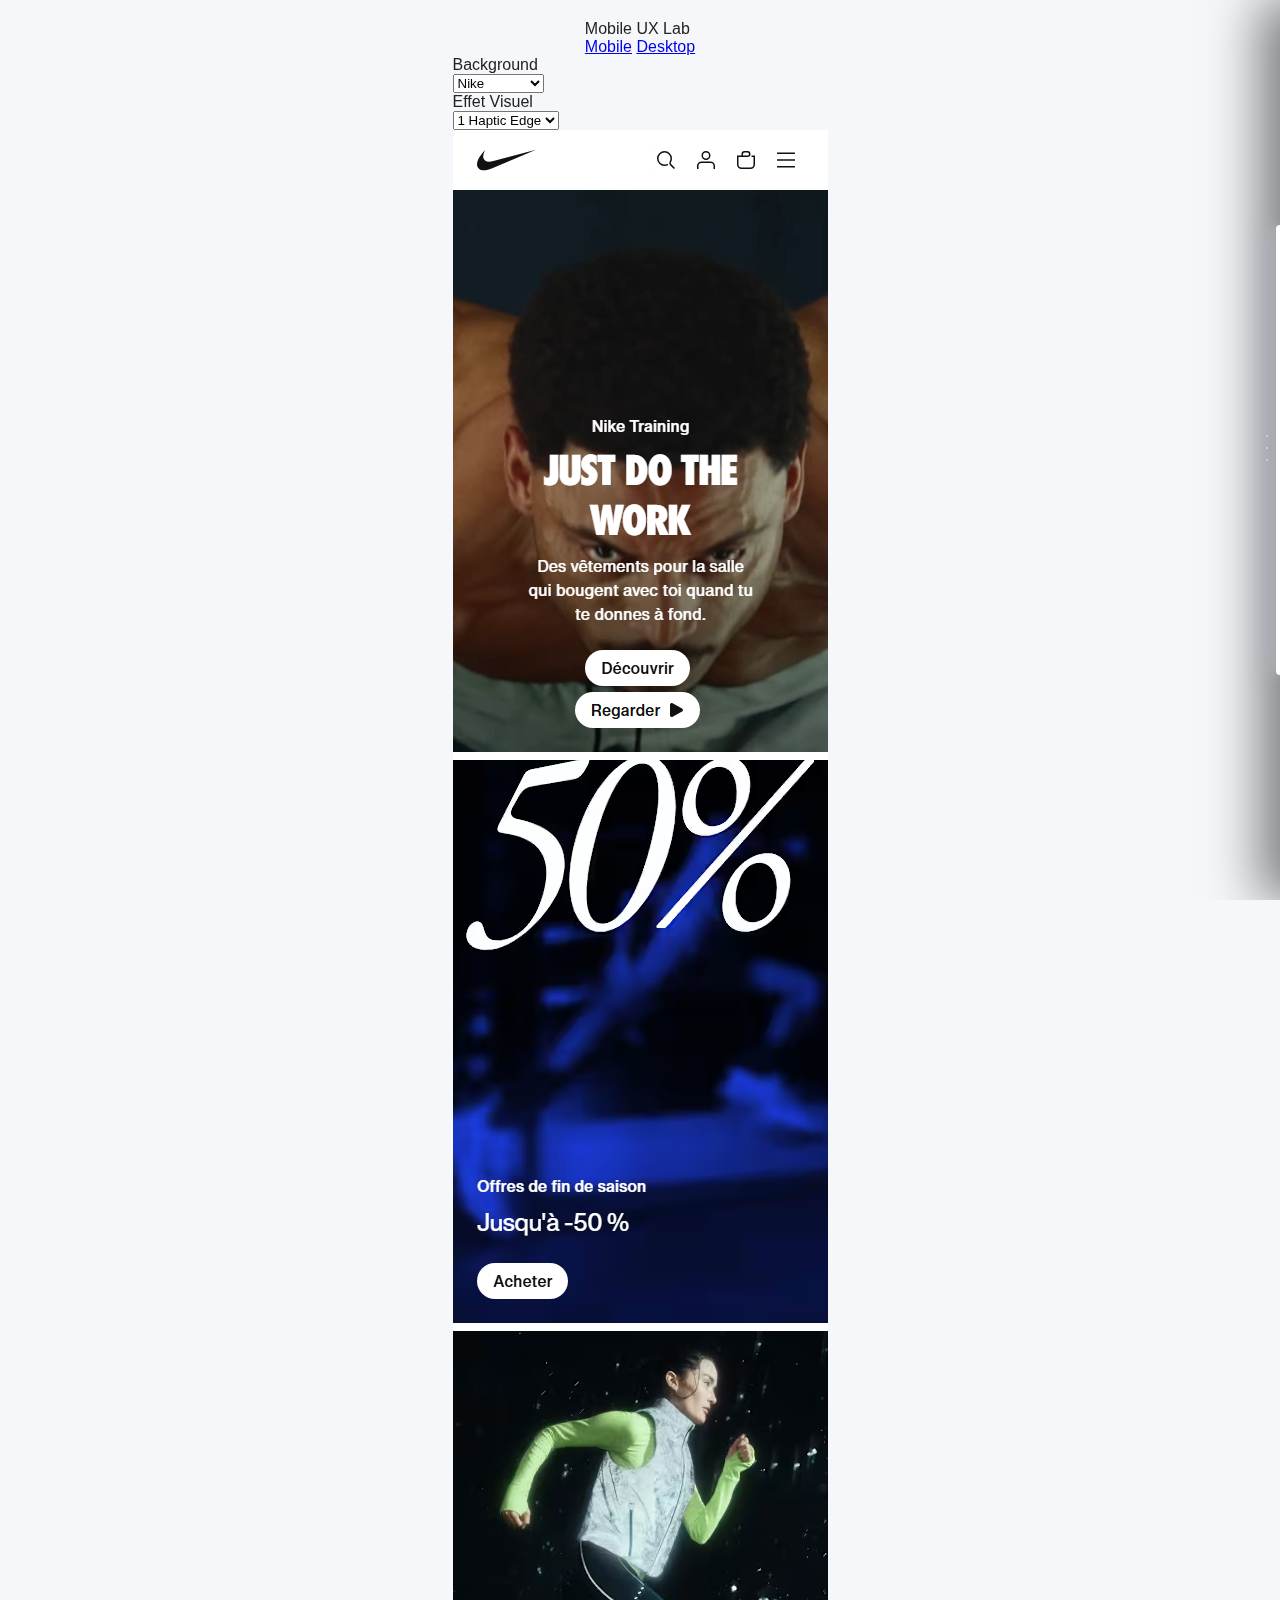
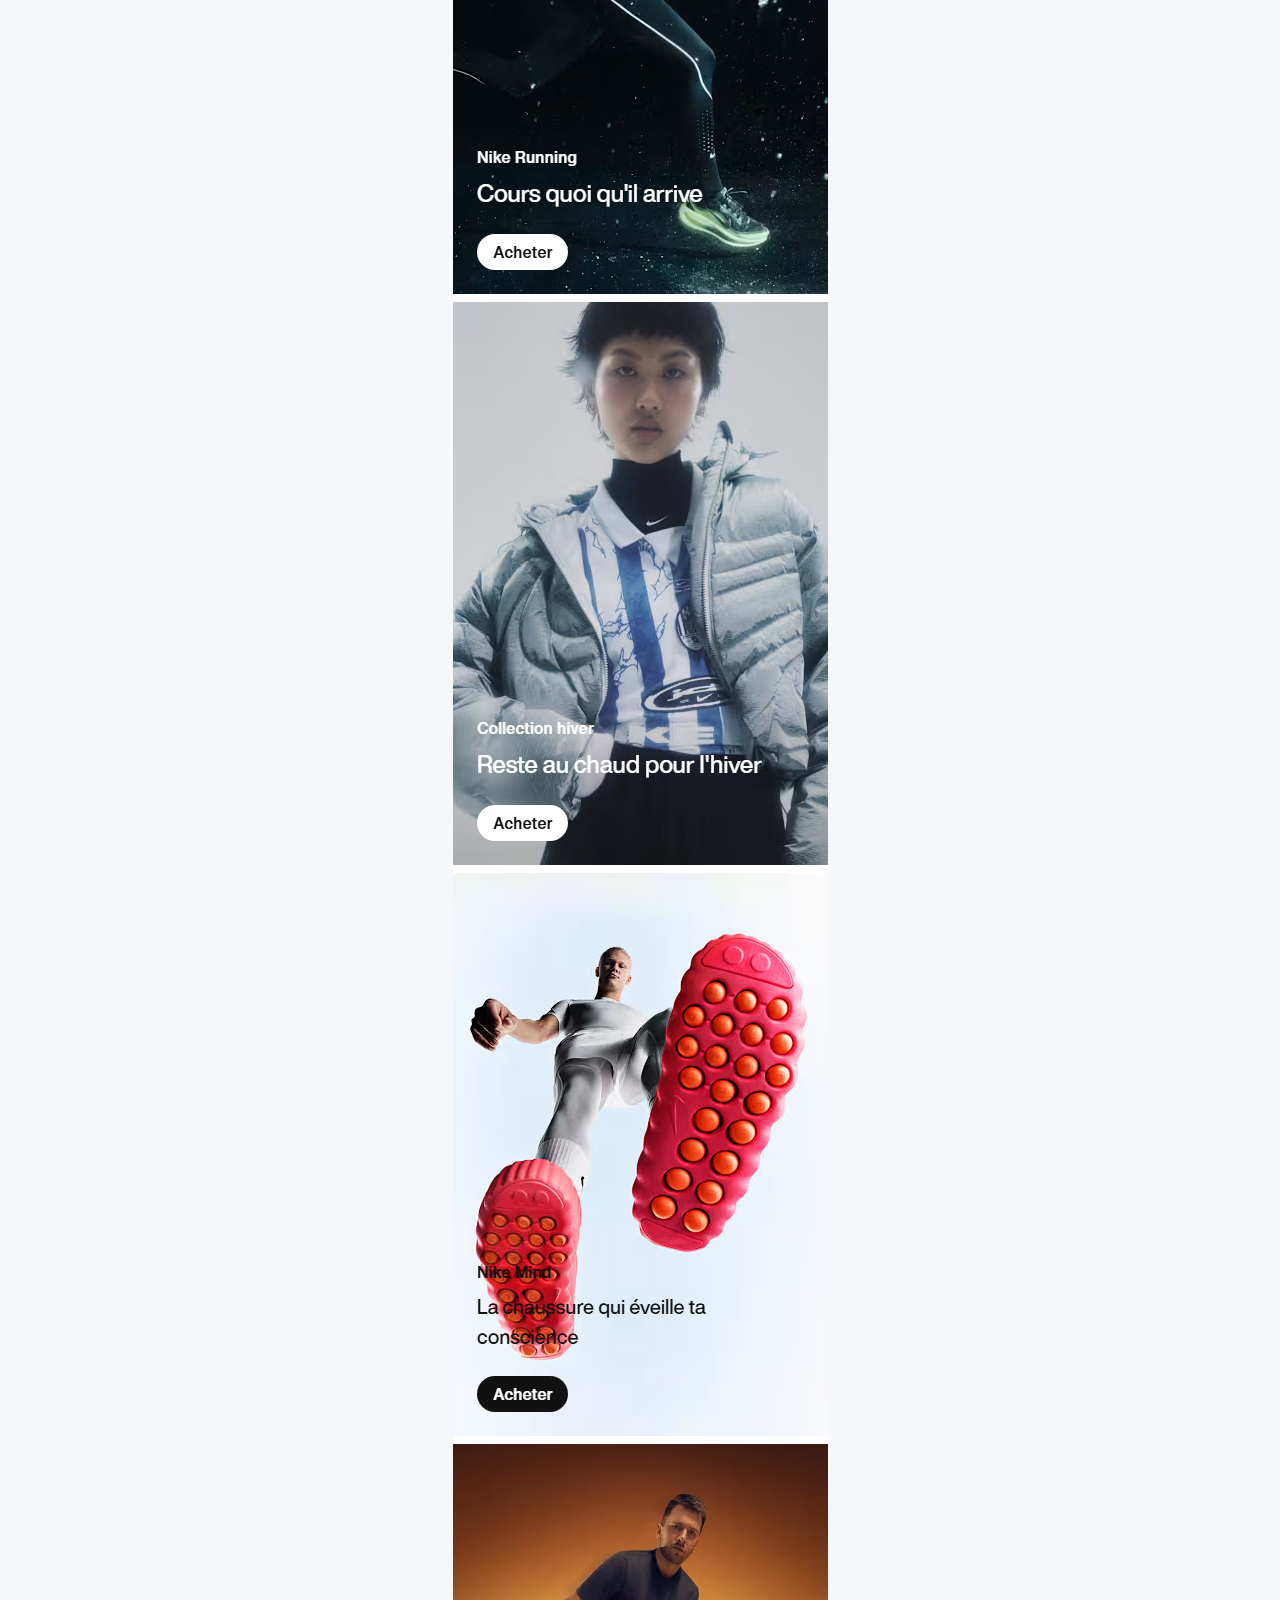
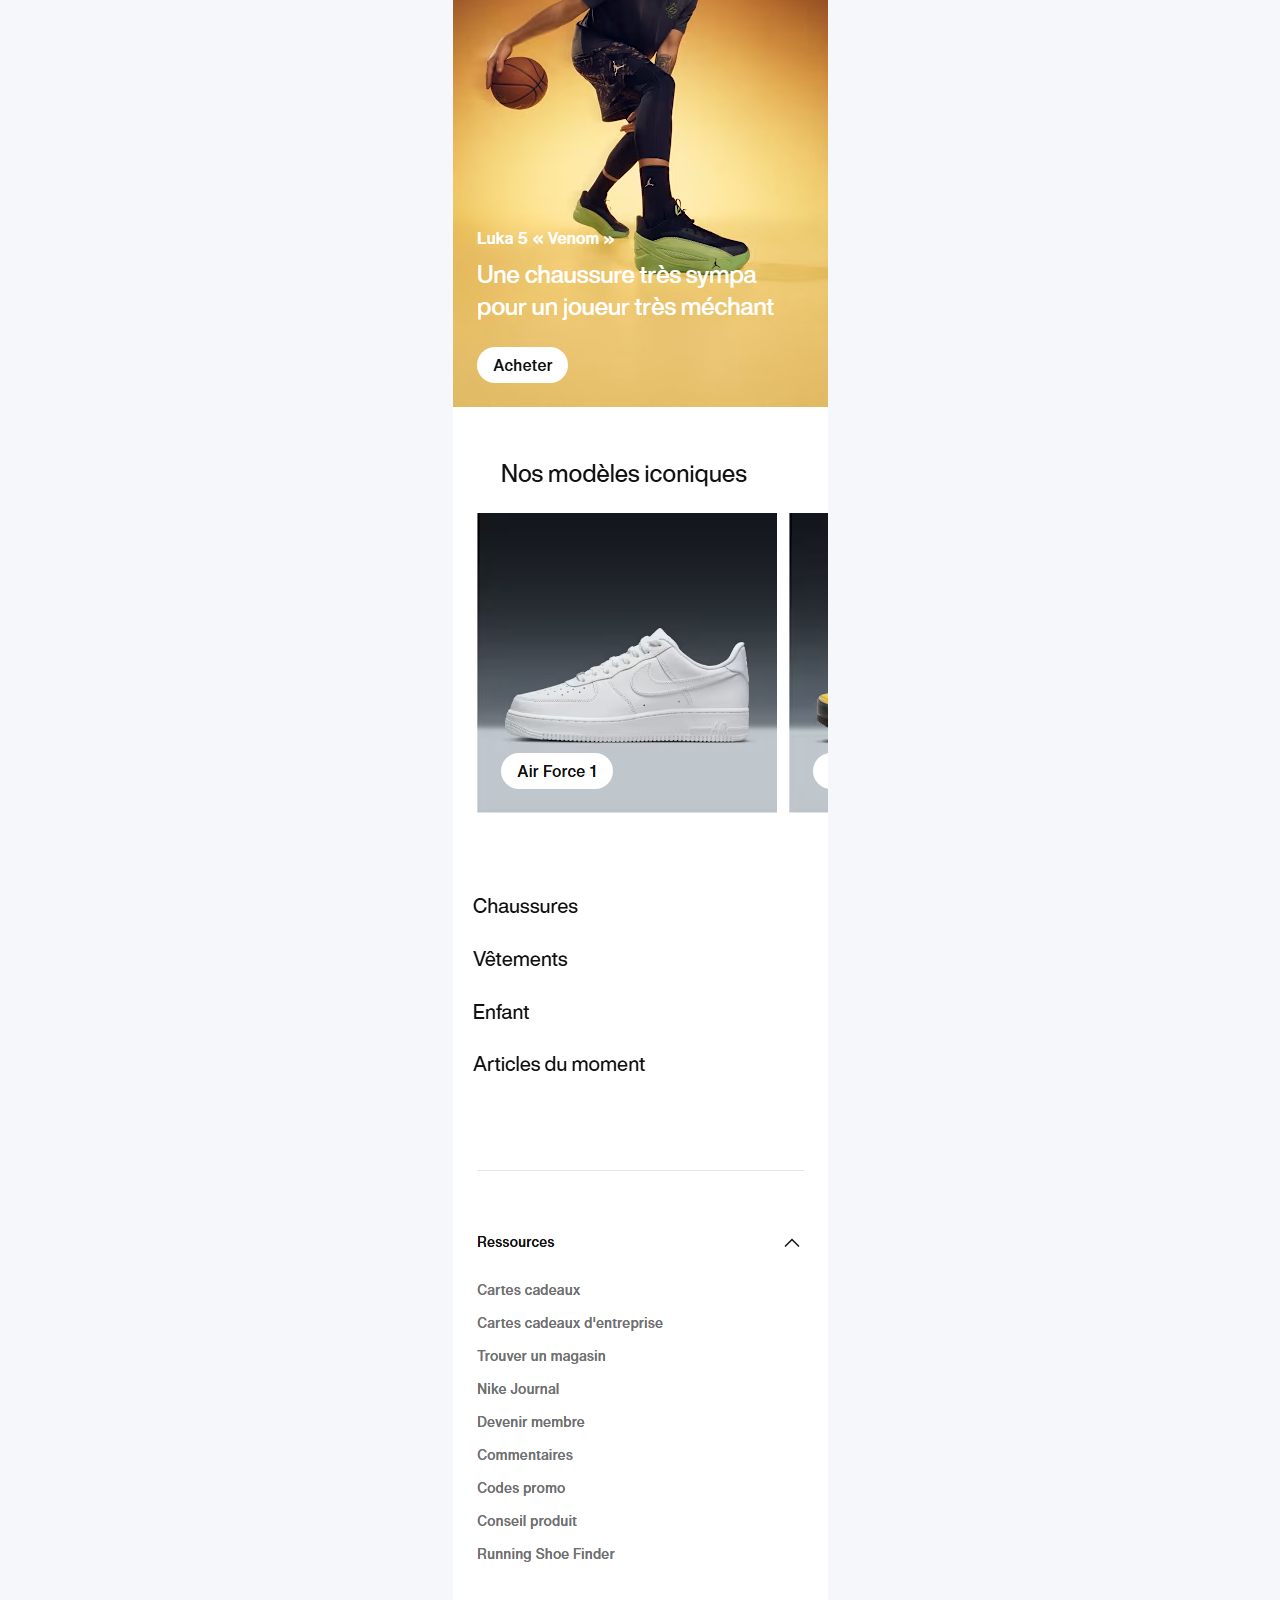
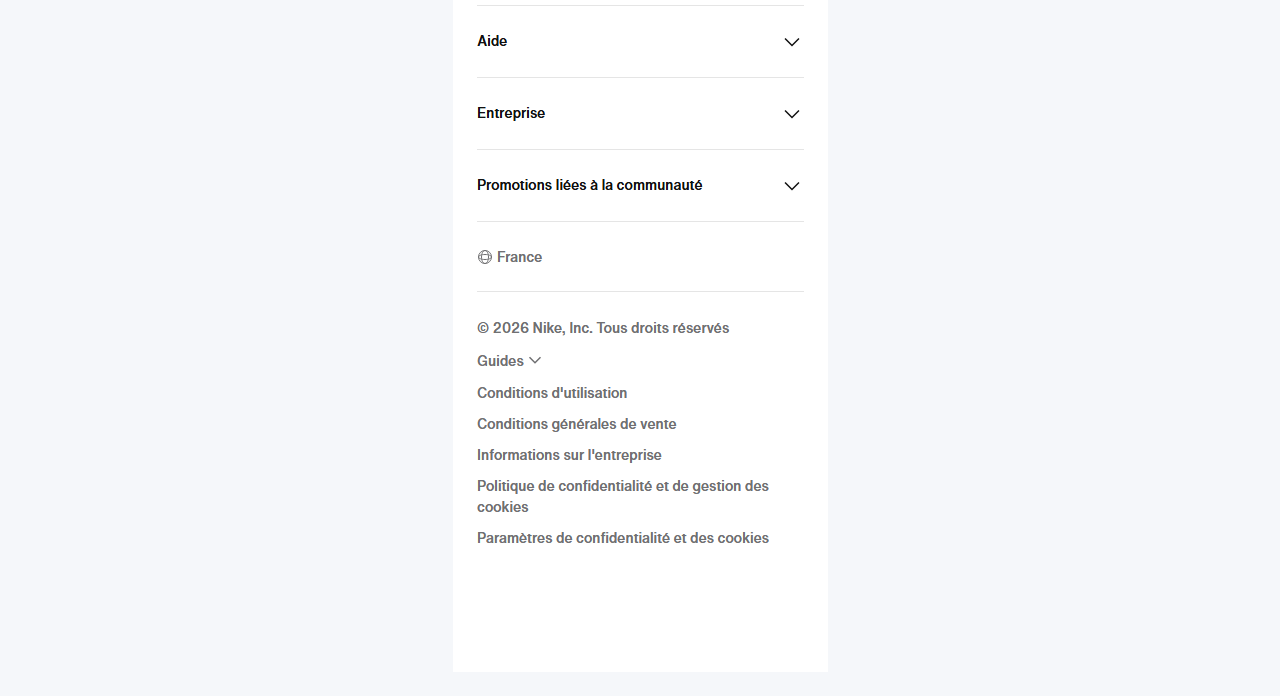
<file: index.html>
<!doctype html>
<html lang="fr">
<head>
    <meta charset="utf-8" />
    <meta name="viewport" content="width=device-width, initial-scale=1" />
    <title>Prototype Chatbot Shopping</title>
    <link rel="preconnect" href="https://fonts.googleapis.com" />
    <link rel="preconnect" href="https://fonts.gstatic.com" crossorigin />
    <link href="https://fonts.googleapis.com/css2?family=Hubot+Sans:wght@200..900&family=Mona+Sans:wght@200..900&display=swap" rel="stylesheet" />
    <link rel="stylesheet" href="style.css"/>
    <link rel="stylesheet" href="fx.css"/>
</head>
<body>
    <nav class="top-nav">
        <div class="nav-brand">Mobile UX Lab</div>
        <div class="nav-links">
            <a href="index.html" class="nav-item">Mobile</a>
            <a href="desktop.html" class="nav-item">Desktop</a>
        </div>
    </nav>

    <main class="stage">
        <aside class="dashboard">
            <div class="dashboard__block">
                <label class="field__label" for="bgSelect">Background</label>
                <div class="urlField">
                    <select id="bgSelect">
                        <option value="nike.png">Nike</option>
                        <option value="laredoute.png">La Redoute</option>
                        <option value="clic.png">Clic Volet</option>
                    </select>
                </div>
            </div>

            <div class="dashboard__block">
                <label class="field__label" for="effectSelect">Effet Visuel</label>
                <div class="urlField">
                    <select id="effectSelect">
                        <option value="haptic-edge">1 Haptic Edge</option>
                    </select>
                </div>
            </div>        
        </aside>

        <div class="phone">
            <div class="phone__viewport">
                <div class="fx" id="mainGlow">                    
                    <div class="trigger"></div>
                    <div class="chat"></div>
                </div>

                <div class="phone__scroll-container">
                    <img id="screenshotImg" src="nike.png" alt="Produit" />
                </div>
            </div>
        </div>
    </main>

    <script src="script.js" defer></script>
    <script src="fx.js" defer></script>
</body>
</html>
</file>
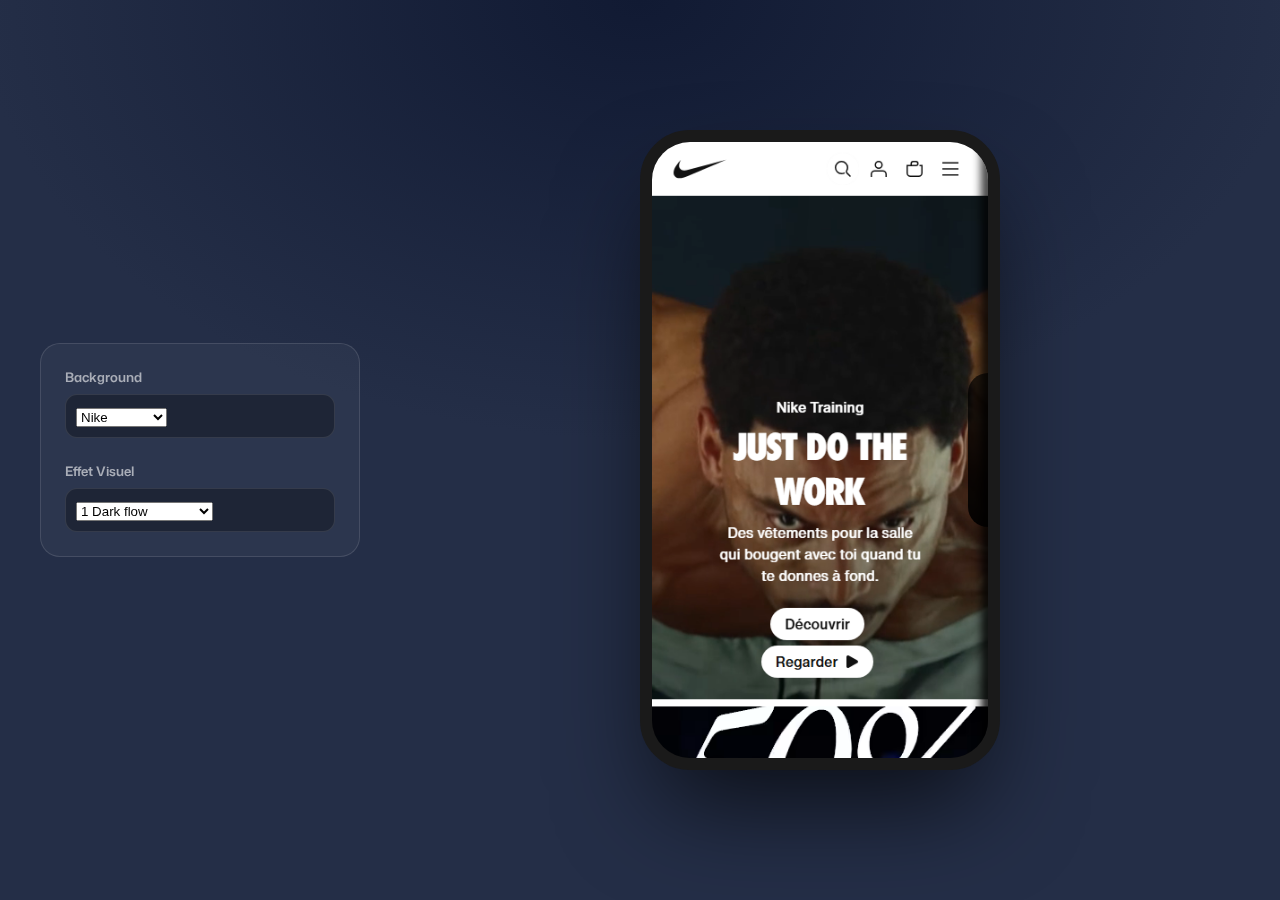
<file: animation.html>
<!doctype html>
<html lang="fr">
<head>
    <meta charset="utf-8" />
    <meta name="viewport" content="width=device-width, initial-scale=1" />
    <title>Prototype Chatbot Shopping</title>
    <link rel="preconnect" href="https://fonts.googleapis.com" />
    <link rel="preconnect" href="https://fonts.gstatic.com" crossorigin />
    <link href="https://fonts.googleapis.com/css2?family=Hubot+Sans:wght@200..900&family=Mona+Sans:wght@200..900&display=swap" rel="stylesheet" />
    <link rel="stylesheet" href="anim.css">
</head>
<body>
    <main class="stage">
        <aside class="dashboard">
            <div class="dashboard__block">
                <label class="field__label" for="bgSelect">Background</label>
                <div class="urlField">
                    <select id="bgSelect">
                        <option value="nike.png">Nike</option>
                        <option value="laredoute.png">La Redoute</option>
                        <option value="clic.png">Clic Volet</option>
                    </select>
                </div>
            </div>

            <div class="dashboard__block">
                <label class="field__label" for="effectSelect">Effet Visuel</label>
                <div class="urlField">
                    <select id="effectSelect">
                        <option value="effect-glow1">1 Dark flow</option>
                        <option value="effect-flow">2 Flow Gradient</option>
                        <option value="effect-pulse">3 Pulse Sparkle ?</option>
                        <option value="effect-notch">4 Bubble</option>
                        <option value="effect-peek">5 Peek-a-Boo</option>
                        <option value="effect-pulltab">6 Gradient Pull-Tab</option>
                        <option value="effect-shockwave">7 Floating Pulse</option>
                        <!--<option value="effect-electric">8. Electric Streams</option>-->
                    </select>
                </div>
            </div>        
        </aside>

        <div class="phone">
            <div class="phone__viewport">
                <div class="fx" id="mainGlow">                    
                    <div class="glass-trigger">
                        <div class="glass-trigger-content">
                            <div class="glass-icon" order="1">
                                <svg version="1.1" viewBox="0 0 20 20">
                                    <path d="M9.81,11.46c-1.38,0-2.5-1.12-2.5-2.5v-3.12c0-1.38,1.12-2.5,2.5-2.5s2.5,1.12,2.5,2.5v3.12c0,1.38-1.12,2.5-2.5,2.5ZM9.81,4.6c-.69,0-1.25.56-1.25,1.25v3.12c0,.69.56,1.25,1.25,1.25s1.25-.56,1.25-1.25v-3.12c0-.69-.56-1.25-1.25-1.25Z"/>
                                    <path d="M9.81,13.96c-2.75,0-4.99-2.24-4.99-4.99,0-.34.28-.62.62-.62s.62.28.62.62c0,2.06,1.68,3.74,3.74,3.74s3.74-1.68,3.74-3.74c0-.34.28-.62.62-.62s.62.28.62.62c0,2.75-2.24,4.99-4.99,4.99Z"/>
                                    <path d="M12.31,16.46h-4.99c-.34,0-.62-.28-.62-.62s.28-.62.62-.62h4.99c.34,0,.62.28.62.62s-.28.62-.62.62Z"/>
                                    <path d="M9.81,16.46c-.34,0-.62-.28-.62-.62v-2.5c0-.34.28-.62.62-.62s.62.28.62.62v2.5c0,.34-.28.62-.62.62Z"/>
                                </svg>
                            </div>                            
                            <div class="glass-icon" order="2">
                                <svg version="1.1" viewBox="0 0 20 20">
                                    <path d="M12.79,7.76c-.29-.23-.55-.5-.77-.79-.27-.35-.47-.73-.62-1.14l-1.32-3.47c-.04-.1-.19-.1-.23,0l-1.27,3.47c-.18.48-.42.94-.75,1.34-.1.11-.2.23-.3.33-.48.48-1.08.83-1.72,1.07l-3.49,1.28c-.1.04-.1.18,0,.22l3.57,1.26c.42.15.81.34,1.17.6s.68.58.95.93.47.73.62,1.13l1.32,3.47c.04.1.19.1.23,0l1.26-3.45c.2-.56.5-1.09.91-1.53.2-.22.42-.42.66-.6.35-.26.74-.46,1.15-.61l3.55-1.3c.1-.04.1-.18,0-.22l-3.53-1.24c-.5-.18-.97-.42-1.38-.75Z"/>
                                    <path d="M4.96,15.08s-.1-.09-.14-.14c-.09-.11-.16-.23-.21-.36l-.36-.95s-.09-.05-.11,0l-.35.96c-.05.13-.11.26-.2.37-.04.05-.09.1-.13.14-.13.12-.29.21-.46.27l-.97.36s-.05.09,0,.1l.98.35c.14.05.26.11.38.2.08.06.15.13.21.21.09.11.16.23.21.36l.36.95s.09.05.11,0l.35-.95c.06-.17.15-.32.27-.45.05-.05.09-.09.15-.13.11-.09.24-.16.37-.2l.97-.36s.05-.09,0-.1l-.97-.34c-.17-.06-.33-.15-.46-.27Z"/>
                                    <path d="M15.29,4.99c-.09-.12-.21-.22-.34-.3-.08-.05-.17-.09-.27-.13l-.85-.3c-.09-.03-.09-.16,0-.19l.85-.31c.09-.03.19-.08.27-.13.13-.08.24-.19.33-.3.08-.11.14-.23.19-.36l.3-.83c.03-.09.16-.09.2,0l.32.84c.03.08.09.2.14.27.1.15.24.28.39.38.07.04.19.1.27.13l.85.3c.09.03.09.16,0,.19l-.84.31c-.13.05-.25.11-.36.19-.12.09-.22.2-.31.33-.05.08-.1.17-.13.26l-.31.84c-.03.09-.16.09-.2,0l-.31-.82c-.05-.13-.11-.25-.2-.36Z"/>
                                </svg>                                
                            </div>
                            <div class="glass-icon" order="3">
                                <svg version="1.1" viewBox="0 0 20 20">
                                    <path d="M10,4.07c.3,0,.54.24.54.54v4.85h4.85c.3,0,.54.24.54.54s-.24.54-.54.54h-4.85v4.85c0,.3-.24.54-.54.54s-.54-.24-.54-.54v-4.85h-4.85c-.3,0-.54-.24-.54-.54s.24-.54.54-.54h4.85v-4.85c0-.3.24-.54.54-.54Z"/>
                                </svg>
                            </div>
                        </div>
                    </div>
                    <div class="glass-effect"></div>
                </div>

                <div class="phone__scroll-container">
                    <img id="screenshotImg" src="nike.png" alt="Produit" />
                </div>
            </div>
        </div>
    </main>

    <script src="anim.js" defer></script>
</body>

</html>
</file>
<file: fx.css>
:root {
    /* --- CUSTOMISATION MARCHAND --- */
    --spine-color: #ffffff;
    --spine-glow: 0 0 15px rgba(255, 255, 255, 0.6), 0 0 30px rgba(100, 200, 255, 0.4);
    --spine-height: 50%;
    --spine-width: 4px;
    --primary-accent: #64b5f6;
    
    /* --- PHYSICS --- */
    --ease-elastic: cubic-bezier(0.19, 1, 0.22, 1);
    --anim-duration: 0.6s;
}

/* Conteneur global (overlay) */
.fx {
    position: absolute;
    top: 0;
    right: 0;
    bottom: 0;
    left: 0;
    z-index: 999;
    pointer-events: none; /* Laisse passer les clics sur le site */
    overflow: hidden;
}

/* --- THE SPINE (L'Épine) --- */
.trigger {
    position: absolute;
    top: 50%;
    right: 0;
    width: var(--spine-width);
    height: var(--spine-height);
    transform: translateY(-50%) translateX(0);
    background: var(--spine-color);
    border-radius: 10px 0 0 10px;
    box-shadow: var(--spine-glow);
    cursor: grab;
    pointer-events: auto; /* Active l'interaction sur l'épine */
    touch-action: none;   /* Empêche le scroll natif mobile au swipe */
    z-index: 1002;
    transition: transform var(--anim-duration) var(--ease-elastic), 
                height 0.3s ease, 
                width 0.3s ease;
}

/* Effet : Neural Pulse (État n1) */
.trigger.pulse {
    animation: neuralPulse 4s infinite ease-in-out;
}

@keyframes neuralPulse {
    0%, 100% { opacity: 0.6; box-shadow: 0 0 5px rgba(255,255,255,0.2); }
    50% { opacity: 1; box-shadow: var(--spine-glow); }
}

/* Affordance : Le Grip (3 points) */
.trigger::after {
    content: '';
    position: absolute;
    top: 50%;
    left: -12px; /* Décalé vers l'intérieur */
    transform: translateY(-50%);
    width: 6px;
    height: 40px;
    background: radial-gradient(circle, rgba(255,255,255,0.8) 1px, transparent 1px);
    background-size: 100% 12px; /* Texture 3 points */
    opacity: 0.5;
    pointer-events: none;
}

/* --- THE FLAG (État n2 - Sollicitation) --- */
.trigger::before {
    content: attr(data-label); /* Texte injecté via JS */
    position: absolute;
    top: 50%;
    right: 15px; /* Caché initialement à droite */
    transform: translateY(-50%);
    background: rgba(255, 255, 255, 0.1);
    backdrop-filter: blur(10px);
    -webkit-backdrop-filter: blur(10px);
    padding: 8px 16px;
    border-radius: 20px 0 20px 20px;
    color: white;
    font-size: 12px;
    font-weight: 600;
    white-space: nowrap;
    opacity: 0;
    transition: all 0.5s var(--ease-elastic);
    pointer-events: none;
    border: 1px solid rgba(255,255,255,0.2);
}

/* État n2 actif : Le Flag sort */
.trigger.flag-active::before {
    opacity: 1;
    right: 20px; /* Sort vers la gauche */
}

/* --- THE PANEL (Interface Conversationnelle) --- */
.chat {
    position: absolute;
    top: 0;
    right: 0;
    width: 85%; /* Largeur mobile standard */
    max-width: 400px;
    height: 100%;
    background: rgba(20, 20, 30, 0.6); /* Sombre et transparent */
    backdrop-filter: blur(40px) saturate(180%);
    -webkit-backdrop-filter: blur(40px) saturate(180%);
    border-left: 1px solid rgba(255, 255, 255, 0.1);
    box-shadow: -20px 0 50px rgba(0,0,0,0.5);
    transform: translateX(100%); /* Caché par défaut */
    transition: transform var(--anim-duration) var(--ease-elastic);
    pointer-events: auto;
    z-index: 1001;
    display: flex;
    flex-direction: column;
    padding: 20px;
}

/* Simulation de contenu chat (Placeholder) */
.chat::after {
    content: "Assistant IA 2.0";
    color: rgba(255,255,255,0.2);
    font-size: 24px;
    font-weight: 800;
    margin-top: 100px;
    text-align: center;
}

/* --- ÉTAT nX : EXPANSION --- */
body.panel-open .chat {
    transform: translateX(0%);
}
body.panel-open .trigger {
    transform: translateY(-50%) translateX(-300px); /* Suit le panneau (valeur approx, géré par JS en drag) */
    opacity: 0; /* Disparaît ou s'intègre au panel */
}

/* --- ANIMATION D'AMORÇAGE (n0 -> n1) --- */
@keyframes primeSlide {
    0% { transform: translateY(-50%) translateX(0); }
    50% { transform: translateY(-50%) translateX(-40px); width: 6px; } /* Sort de 40px */
    100% { transform: translateY(-50%) translateX(0); }
}

.trigger.priming {
    animation: primeSlide 1.2s var(--ease-elastic);
}
</file>
<file: style.css>
/* Reset minimal */
* {
    box-sizing: border-box;
    margin: 0;
    padding: 0;
    font-family: 'Segoe UI', Tahoma, Geneva, Verdana, sans-serif;
}

/* Conteneur principal centré avec un max-width */
body {
    background: #f5f7fa;
    color: #222;
    display: flex;
    flex-direction: column;
    align-items: center;
    padding: 20px 30px;
    min-height: 100vh;
}

.content {
    margin: auto;
    width: 100%;
    max-width: 456px;
    padding: 20px 10px;
    height: 100%;
    max-height: 80vh;
    overflow-y: scroll;
    background: white;
    border-radius: 5px;
    box-shadow: 0 0 10px #e9e9e9;
    transition: ease 0.33s;
}

/* Formulaire */
.contentbox form {
    background: #fff;
    padding: 20px;
    border-radius: 12px;
    box-shadow: 0 4px 8px rgb(0 0 0 / 0.1);
    width: 100%;
    max-width: 400px;
    display: flex;
    flex-direction: column;
    gap: 15px;
}

/* Labels et inputs */
.contentbox label {
    width: 100%;
    border-radius: 6px;
    border: 1.8px solid #ccc;
    font-weight: 600;
    margin-bottom: 6px;
    display: flex;
    font-size: 0.95rem;
    background: white;
    padding-right: 12px;
    overflow: hidden;
}

.contentbox label span {
    flex: auto;
    border-right: 1px solid #ccc;
    padding: 8px 0 8px 12px;
    background: #f5f7fa;
}

.contentbox label select,
.contentbox label input {
    width: 120px;
    flex-basis: 120px;
    text-align: center;
    padding: 8px 0 8px 0;
    background-color: white;
}

.contentbox input[type="number"],
.contentbox select {
    width: 100%;
    padding: 0;
    border: 0px solid transparent;
    font-size: 1rem;
    transition: border-color 0.25s ease;
}

.contentbox input[type="number"]:focus,
.contentbox select:focus {
    border-color: #2a8ef7;
    outline: none;
}

/* Checkbox stylées simples */
.contentbox input[type="checkbox"] {
    transform: scale(1.2);
    margin-right: 8px;
    cursor: pointer;
}

.contentbox .checkbox-label {
    display: flex;
    align-items: center;
    font-weight: 500;
    font-size: 0.9rem;
    cursor: pointer;
}

/* Boutons */
button {
    width: 100%;
    background-color: #2a8ef7;
    color: white;
    border: none;
    padding: 12px;
    border-radius: 8px;
    font-weight: 700;
    font-size: 1rem;
    cursor: pointer;
    transition: background-color 0.3s ease;
}

button:hover {
    background-color: #1c6ddb;
}

button:disabled {
    background-color: #a3c3f9;
    cursor: not-allowed;
}

h2 {
    margin-bottom: 15px;
    text-align: center;
}

/* Résultat */
#result-container,
#ht_result-container {
    /* Ajout de #ht_result-container ici */
    width: 100%;
}

#resultat,
#ht_resultat {
    /* Ajout de #ht_resultat ici */
    margin: auto;
    white-space: pre-line;
    border-radius: 10px;
    margin-top: 20px;
    font-size: 0.95rem;
    max-width: 400px;
    width: 100%;
}

#resultat *,
#ht_resultat * {
    /* Ajout de #ht_resultat ici */
    font-size: 0.95rem;
}

#resultat ol,
#ht_resultat ol {
    /* Ajout de #ht_resultat ici */
    list-style: none;
}

#resultat ol li,
#ht_resultat ol li {
    /* Ajout de #ht_resultat ici */
    padding: 5px 10px;
    display: flex;
    justify-content: space-between;
}

#resultat ol li:nth-child(odd),
#ht_resultat ol li:nth-child(odd) {
    /* Ajout de #ht_resultat ici */
    background: #e9e9e9;
}

#resultat ol li:nth-child(even),
#ht_resultat ol li:nth-child(even) {
    /* Ajout de #ht_resultat ici */
    background: #ffffff;
}

#extra-reference {
    width: 100%;
}

#reload-widget {
    width: 35px;
    height: 35px;
    position: fixed;
    top: 20px;
    right: 30px;
    background-color: white;
    border: 1px solid #222;
    border-radius: 50%;
    font-size: 2rem;
    padding: 0;
    box-shadow: 0 2px 5px rgba(0, 0, 0, 0.2);
    cursor: pointer;
    z-index: 999;
    transition: background-color 0.2s;
    overflow: hidden;
    line-height: 0;
}

#reload-widget:hover {
    background-color: #f0f0f0;
}

#reload-widget span {
    position: absolute;
    top: 45%;
    left: 50%;
    transform: translate(-50%, -50%);
}

/* Zone input référence supplémentaire */
#ref-input-zone {
    /* Ceci est pour le mode TTC */
    width: 100%;
    display: none;
    flex-direction: column;
    gap: 8px;
}

/* Pas besoin de #ht_ref-input-zone car elle n'existe plus dans le HTML simplifié */

/* Message erreur */
#error-message,
/* Pour le mode TTC si utilisé */
#ref_error,
/* Pour le mode TTC */
#ht_ref_error {
    /* Ajout de #ht_ref_error pour le mode HT */
    color: #d93025;
    font-weight: 700;
    font-size: 0.9rem;
    margin-top: 6px;
}

.alert-error,
#resultat.alert-error,
#ht_resultat.alert-error {
    /* Ajout de #ht_resultat ici */
    color: #b00020;
    background: #ffe6e6;
    border: 1px solid #b00020;
    padding: 10px;
    border-radius: 5px;
    margin-top: 10px;
    font-weight: 500;
    white-space: pre-wrap;
}

/*Toggle*/
.toggle-wrapper {
    width: 200px;
    font-family: sans-serif;
}

.toggle-input {
    display: none;
}

.toggle-label {
    display: flex;
    position: relative;
    background-color: #222;
    border-radius: 50px;
    cursor: pointer;
    height: 45px;
    overflow: hidden;
    font-weight: bold;
    font-size: 15px;
}

.toggle-option {
    width: 50%;
    text-align: center;
    line-height: 45px;
    color: white;
    z-index: 1;
}

.toggle-switch {
    position: absolute;
    top: 2px;
    left: 2px;
    width: calc(50% - 4px);
    height: 41px;
    background-color: #2a8ef7;
    border-radius: 18px;
    transition: left 0.3s ease;
    z-index: 0;
}

.toggle-input:checked+.toggle-label .toggle-switch {
    left: calc(50% + 2px);
}

/* Affichage */
#byttc,
#byht {
    transition: opacity 0.3s ease;
    display: none;
    /* Géré par JS au chargement, puis par le toggle CSS */
}


/* Responsive */
@media (max-width: 480px) {
    button {
        padding: 10px;
        font-size: 0.9rem;
    }

    #resultat,
    #ht_resultat {
        /* Ajout de #ht_resultat ici */
        font-size: 0.9rem;
    }
}

@media screen and (orientation: portrait) {
    .content {
        background: transparent;
        border-radius: 0;
        box-shadow: none;
        padding: 0;
        max-height: initial;
        overflow-y: auto;
        margin-top: 0;
    }
}
</file>
<file: anim.css>
:root {
    --bg: #242e47;
    --stroke: rgba(255, 255, 255, 0.12);
    --text: rgba(255, 255, 255, 0.9);
    --glow-color: rgba(105, 20, 69, 0.5); /* Variable pilotée par JS */
}

/* Reset & Base */
* { box-sizing: border-box; }
body {
    margin: 0;
    height: 100vh;
    background: radial-gradient(1200px 800px at 50% 0%, #111a33 0%, var(--bg) 55%);
    font-family: "Mona Sans", sans-serif;
    color: var(--text);
    overflow: hidden;
}

/* Layout */
.stage {
    display: grid;
    grid-template-columns: 320px 1fr;
    gap: 40px;
    height: 100vh;
    padding: 40px;
    align-items: center;
}

/* Dashboard */
.dashboard {
    background: rgba(255, 255, 255, 0.04);
    border: 1px solid var(--stroke);
    border-radius: 20px;
    padding: 24px;
    display: flex;
    flex-direction: column;
    gap: 24px;
}

.dashboard__block { display: flex; flex-direction: column; gap: 8px; }

.field__label { font-size: 13px; font-weight: 600; color: rgba(255,255,255,0.6); }

.field__input, .urlField {
    background: rgba(0,0,0,0.3);
    border: 1px solid rgba(255,255,255,0.1);
    border-radius: 12px;
    color: white;
    padding: 10px;
}

 

/* Phone & Viewport */
.phone {
    position: relative;
    width: 360px;
    height: 640px;
    margin: auto;
    background: #111;
    border-radius: 50px;
    border: 12px solid #1a1a1a;
    box-shadow: 0 50px 100px -20px rgba(0,0,0,0.7);
}

.phone__viewport {
    position: relative;
    width: 100%;
    height: 100%;
    border-radius: 38px;
    overflow: hidden; /* COUPE LE DÉBORDEMENT */
}

.phone__scroll-container {
    width: 100%;
    height: 100%;
    overflow-y: auto;
    scrollbar-width: none;
}

.phone__scroll-container img { width: 100%; display: block; }


/* --- CONFIGURATION DES EFFETS --- */

.fx {
    position: absolute;
    inset: 0;
    pointer-events: none;
    z-index: 20;
}

.glass-effect {
    position: absolute;
    right: 0;
    width: 5px;
    height: 100vh;
    top: 50%;
    transform: translateY(-50%);
    pointer-events: none;
}

.glass-effect::before {   
    content: "";
    position: absolute;
    top: -2px;
    left: -2px;
    right: -2px;
    bottom: -2px;
    filter: blur(4px);
    opacity: 1;
}

.glass-trigger {
    position: absolute;
    top: 50%;
    right: 0;
    transform: translateY(-50%);
    width: 20px;
    height: 25%;
    backdrop-filter: blur(8px);
    -webkit-backdrop-filter: blur(4px);
    border-right: none;
    border-radius: 50px 0 0 50px;
    pointer-events: auto;
    cursor: ew-resize;
    box-shadow: 0 0 8px #0000000f;
    transition: all 0.3s ease;
}

.glass-trigger::after {
    content: "";
    position: absolute;
    top: 50%;
    left: 50%;
    transform: translate(-50%, -50%);
    width: 100%;
    height: 100%;
    z-index: -1;
    backdrop-filter: blur(8px);
    border-radius: 50px 0 0 50px;
    opacity: 1;
    transition: all 0.3s ease;
}

/* Trigger buttons */

.glass-trigger:hover{
  right: 10px;
  border-radius: 50px;
  width: 60px;
}
.glass-trigger:hover::after{
  border-radius: 50px;
}
.glass-trigger-content{
  width: 100%;
  height: 100%;
  padding: 10px;
  display: flex;
  flex-flow: column nowrap;
  align-items: center;
  justify-content: space-between; 
}
.glass-trigger-content > *[order="1"] {
  width: 2rem;
  height: 2rem;
  order: 1;
}
.glass-trigger-content > *[order="2"] {
  order: 2;
  width: 2.5rem;
  height: 2.5rem;
}
.glass-trigger-content > *[order="3"] {
  width: 2rem;
  height: 2rem;
  order: 3;
}
.glass-trigger-content .glass-icon{
  padding: 5px;
  transform: scale(0);
  fill: rgba(0,0,0,0.6);
}
.glass-trigger:hover .glass-trigger-content .glass-icon {
  animation: pop-in 0.3s forwards;
  fill: rgb(0, 0, 0);
}

@keyframes pop-in {
  to {
    transform: scale(1);
  }
}

/* Effet 1 : Flow Gradient (Déplacement linéaire rapide et saturé) */

#mainGlow.effect-glow1 .glass-effect {
    right: -5px;
    width: 10px;
}

#mainGlow.effect-glow1 .glass-effect::before{
    mix-blend-mode: multiply;
    --colors: rgba(0, 0, 0, 0.7) 0%, rgba(0, 0, 0, 0.9) 25%, rgba(0, 0, 0, 0.45) 50%, rgba(0, 0, 0, 0.65) 75%, rgba(0, 0, 0, 0.85) 100%;
    opacity: 1;
    background: linear-gradient(180deg, var(--colors));
    background-size: 100% 400%;
    animation: glowMove 2.5s ease infinite;
}

#mainGlow.effect-glow1 .glass-trigger{
    mix-blend-mode: multiply;
    --colors: rgba(0, 0, 0, 0.7) 0%, rgba(0, 0, 0, 0.9) 25%, rgba(0, 0, 0, 0.45) 50%, rgba(0, 0, 0, 0.65) 75%, rgba(0, 0, 0, 0.85) 100%;
    background: linear-gradient(180deg, var(--colors));
    opacity: 1;
    background-size: 100% 400%;
    animation: glowMove 2.5s ease infinite;
}

#mainGlow.effect-glow1 .glass-trigger::after{
    display: none;
}

#mainGlow.effect-glow1 .glass-trigger:hover{
    --colors: rgba(0, 0, 0, 0.7) 0%, rgba(0, 0, 0, 0.9) 25%, rgba(0, 0, 0, 0.45) 50%, rgba(0, 0, 0, 0.65) 75%, rgba(0, 0, 0, 0.85) 100%;
}

@keyframes glowMove {
    0% { background-position: 50% 0%; }
    100% { background-position: 50% 100%; }
}

#mainGlow.effect-glow1 .glass-trigger .glass-icon{
    position: relative;
    background: rgba(255, 255, 255, .05);
    border: 1px solid rgba(255, 255, 255, .125);
    backdrop-filter: blur(4px);
    border-radius: 999px;
    line-height: 1;
    box-shadow: 0 0 8px #0000000f;
    fill: rgba(255, 255, 255, .9);
}

#mainGlow.effect-glow1 .glass-trigger .glass-icon:before{
    content: "";
    z-index: -1;
    position: absolute;
    width: calc(100% + 10px);
    height: calc(100% + 10px);
    top: 50%;
    left: 50%;
    transform: translate(-50%, -50%);
    background: rgba(255, 255, 255, .05);
    border: 1px solid rgba(255, 255, 255, .125);
    filter: blur(1px);
    backdrop-filter: blur(4px);
    border-radius: 999px;
    line-height: 1;
    box-shadow: 0 0 8px #0000000f;
}

/* Effet 2 : Flow Gradient (Déplacement linéaire rapide et saturé) */
.effect-flow .glass-trigger, 
.effect-flow .glass-effect::before {
    opacity: .75;
    background: linear-gradient(180deg, #00f2fe 0%, #4facfe 25%, #7a00ff 50%, #f093fb 75%, #f5576c 100%);
    background-size: 100% 400%;
    animation: flowMove 3s linear infinite !important;
}

@keyframes flowMove {
    0% { background-position: 50% 0%; }
    100% { background-position: 50% 100%; }
}

.effect-flow .glass-trigger .glass-icon{
    position: relative;
    background: rgba(255, 255, 255, .125);
    border: 1px solid rgba(255, 255, 255, .25);
    backdrop-filter: blur(4px);
    border-radius: 999px;
    line-height: 1;
    box-shadow: 0 0 8px #0000000f;
}

.effect-flow .glass-trigger .glass-icon svg{
    fill: rgba(255, 255, 255, .9);
}

.effect-flow .glass-trigger .glass-icon:before{
    content: "";
    z-index: -1;
    position: absolute;
    width: calc(100% + 10px);
    height: calc(100% + 10px);
    top: 50%;
    left: 50%;
    transform: translate(-50%, -50%);
    background: rgba(255, 255, 255, .125);
    border: 1px solid rgba(255, 255, 255, .25);
    filter: blur(1px);
    backdrop-filter: blur(4px);
    border-radius: 999px;
    line-height: 1;
    box-shadow: 0 0 8px #0000000f;
}

/* Effet 3 : Pulse Sparkle (Effet respirant/battement de coeur) */
/* --- État de VEILLE (Pulsation) --- */
.effect-pulse .glass-trigger {
    background: linear-gradient(90deg, #ffe0e0, #e0c3fc, #dbeafe);
    background-size: 200% 200%;
    /* On garde tes keyframes originales (0, 50, 100) pour le joli battement */
    animation: pulseGlow 2.333s ease-in-out infinite;
    /* On ajoute une transition pour le retour à la normale */
    transition: all 0.4s cubic-bezier(0.175, 0.885, 0.32, 1.275);
}

.effect-pulse .glass-effect::before {
    background: linear-gradient(90deg, #ffe0e0, #e0c3fc, #dbeafe);
    background-size: 200% 200%;
    animation: pulseGlow2 2.333s ease-in-out infinite;
    transition: all 0.4s ease;
}

/* --- État HOVER (Sortie propre) --- */
.effect-pulse .glass-trigger:hover {
    /* 1. On fige l'animation de pulsation immédiatement */
    animation-play-state: paused;
    
    /* 2. On prend le dessus avec des propriétés fixes de "mise en avant" */
    right: 10px;
    width: 60px;
    border-radius: 50px;
    filter: blur(0px) brightness(1) !important;
    transform: translateY(-50%) scaleX(1) !important;
    box-shadow: 0 0 20px rgba(224, 195, 252, 0.6);
}

/* On fige aussi le halo derrière au hover du trigger */
.effect-pulse .glass-trigger:hover ~ .glass-effect::before,
.effect-pulse .glass-trigger:hover + .glass-effect::before {
     animation-play-state: paused;
     opacity: 0.8;
     filter: blur(12px);
}

/* Tes Keyframes Originales (0-50-100) conservées pour le look */
@keyframes pulseGlow {
    0%, 100% { 
        filter: blur(4px) brightness(100%); 
        transform: translateY(-50%) scaleX(1);
    }
    50% { 
        filter: blur(8px) brightness(150%); 
        transform: translateY(-50%) scaleX(1.1);
    }
}

@keyframes pulseGlow2 {
    0%, 100% { 
        filter: blur(4px) brightness(100%); 
        transform: scaleX(1);
    }
    50% { 
        filter: blur(8px) brightness(150%); 
        transform: scaleX(1.1);
    }
}

.effect-pulse .glass-trigger .glass-icon{
    position: relative;
    background: rgba(255, 255, 255, .125);
    border: 1px solid rgba(255, 255, 255, .25);
    backdrop-filter: blur(4px);
    border-radius: 999px;
    line-height: 1;
    box-shadow: 0 0 8px #0000000f;
}

.effect-pulse .glass-trigger .glass-icon svg{
    fill: rgba(0, 0, 0, .75);
}

.effect-pulse .glass-trigger .glass-icon:before{
    content: "";
    z-index: -1;
    position: absolute;
    width: calc(100% + 10px);
    height: calc(100% + 10px);
    top: 50%;
    left: 50%;
    transform: translate(-50%, -50%);
    background: rgba(255, 255, 255, .125);
    border: 1px solid rgba(255, 255, 255, .25);
    filter: blur(1px);
    backdrop-filter: blur(4px);
    border-radius: 999px;
    line-height: 1;
    box-shadow: 0 0 8px #0000000f;
}

/* --- Effet 4 : DYNAMIC NOTCH (Forme Organique + Verre) --- */

.effect-notch .glass-trigger {
    width: 80px;
    height: 80px;
    border-radius: 50%; /* On garde un cercle parfait */
    right: -40px;
    background: rgba(255, 255, 255, 0.15);
    backdrop-filter: blur(20px);
    -webkit-backdrop-filter: blur(20px);
    border: 1px solid rgba(255, 255, 255, 0.3);
    
    /* FIX ANTI-TREMBLEMENT : Ancre l'animation au bord droit */
    transform-origin: right center; 
    
    /* On utilise will-change pour dire au navigateur d'utiliser la carte graphique */
    will-change: transform;
    
    animation: notchBreath 3s ease-in-out infinite;
    transition: right 0.4s cubic-bezier(0.175, 0.885, 0.32, 1.275), 
                background 0.3s ease;
}

.effect-notch .glass-trigger-content > *[order="1"],
.effect-notch .glass-trigger-content > *[order="3"]{
    display: none;
}

.effect-notch .glass-trigger:hover {
    right: -25px; /* Sort un peu plus proprement */
    background: rgba(255, 255, 255, 0.25);
}

.effect-notch .glass-trigger-content {
    /* On décale le contenu vers la gauche pour qu'il soit visible sur la partie qui dépasse */
    padding-right: 40px; 
    align-items: center;
    justify-content: center;
}

/* Animation fluide sans tremblement */
@keyframes notchBreath {
    0%, 100% { 
        transform: translateY(-50%) scale(1); 
    }
    50% { 
        /* On étire l'ensemble pour un aspect "bulle" plus doux */
        transform: translateY(-50%) scale(1.15, 0.95); 
    }
}

/* Ajustement de l'icône pour qu'elle ne subisse pas la déformation du parent */
.effect-notch .glass-trigger-content > *[order="2"] {
    animation: counterNotch 3s ease-in-out infinite;
}

@keyframes counterNotch {
    0%, 100% { transform: scale(1); }
    50% { transform: scale(0.9); }
}

/* --- Effet 5 : PEEK-A-BOO (Icone qui dépasse avec notif) --- */
.effect-peek .glass-effect:before{
    display:none;
}

.effect-peek .glass-trigger-content > *[order="1"],
.effect-peek .glass-trigger-content > *[order="3"]{
    display: none;
}

.effect-peek .glass-trigger-content {
    padding: 0;
    align-items: center;
    justify-content: center;
}

.effect-peek .glass-trigger-content > *[order="2"]{
    transform: scale(1);
    width: 32px;
    height: 32px;
}

.effect-peek .glass-trigger {
    width: 45px;
    height: 45px;
    right: -20px; /* Cache la moitié */
    border-radius: 50%;
    background: #fff;
    box-shadow: 0 4px 15px rgba(0,0,0,0.2);
}

.effect-peek .glass-trigger::after{
    display: none;
}

.effect-peek .glass-trigger::before { /* La pastille de notification */
    content: "";
    position: absolute;
    top: 0;
    left: 0;
    width: 12px;
    height: 12px;
    background: #ff4d4d;
    border-radius: 50%;
    border: 2px solid #fff;
    z-index: 10;
}
.effect-peek .glass-trigger:hover { right: 10px; } /* Sort au hover */

/* --- Effet 6 : GRADIENT PULL-TAB (Languette masquée) --- */
.effect-pulltab .glass-effect:before{
    display:none;
}

.effect-pulltab .glass-trigger-content {
    padding: 0;
    align-items: center;
    justify-content: center;
}

.effect-pulltab .glass-trigger-content > *[order="1"],
.effect-pulltab .glass-trigger-content > *[order="3"]{
    display: none;
}

.effect-pulltab .glass-trigger:hover .glass-icon{
    transform: scale(1);
}

.effect-pulltab .glass-trigger-content .glass-icon{
    fill: rgba(255, 255, 255, .9);
    transition: all .3s ease;
    animation: opaMove 3s linear infinite !important;
}

@keyframes opaMove {
    0%, 100% { fill: rgba(255, 255, 255, .9); }
    50% { fill: rgba(255, 255, 255, .6); }
}

.effect-pulltab .glass-trigger {
    width: 12px;
    height: 20%;
    background: linear-gradient(180deg, #00f2fe 0%, #4facfe 25%, #7a00ff 50%, #f093fb 75%, #f5576c 100%);
    background-size: 100% 400%;
    border-radius: 6px 0 0 6px;
    /* Masque pour fondre les extrémités */
    -webkit-mask-image: linear-gradient(to bottom, transparent, black 20%, black 80%, transparent);
    mask-image: linear-gradient(to bottom, transparent, black 20%, black 80%, transparent);
    animation: flowMove2 3s linear infinite !important;
}

@keyframes flowMove2 {
    0% { background-position: 50% 0%; }
    100% { background-position: 50% 100%; }
}

.effect-pulltab .glass-trigger:hover {
    width: 34px;
    right: 0;
}

/* --- Effet 7 : FLOATING PULSE (Ondes de choc) --- */
.effect-shockwave .glass-effect:before{
    display:none;
}

.effect-shockwave .glass-trigger-content {
    position: absolute;
    height: calc(6rem  + 40px);
    top: 50%;
    transform: translate(-12px, -50%);
}

.effect-shockwave .glass-trigger{
    backdrop-filter: none;
    -webkit-backdrop-filter: none;
    box-shadow: none;
}

.effect-shockwave .glass-trigger:hover {
    right: 0;
}

.effect-shockwave .glass-trigger:after{
    display: none;
}

.effect-shockwave .glass-trigger:before {
    content: "";
    top: 50%;
    right: 0;
    transform: translateY(-50%);
    border-radius: 50px 0 0 50px;
    position: absolute;
    width: 4px;
    height: 100px;
    background: linear-gradient(180deg, #00f2fe 0%, #4facfe 25%, #7a00ff 50%, #f093fb 75%, #f5576c 100%);
    background-size: 100% 400%;
    transition: all .3s ease;
    animation: flowMove3 3s linear infinite !important;
}

.effect-shockwave .glass-trigger-content > *[order="2"]{
    width: 2rem;
    height: 2rem;
}

.effect-shockwave .glass-trigger-content .glass-icon svg{
    fill: rgba(255, 255, 255, 0.9);
}

.effect-shockwave .glass-trigger:hover:before{
    right: 10px;    
}

.effect-shockwave .glass-trigger .glass-trigger-content .glass-icon{
    transform: scale(0);
    transition: all .3s ease;
}

.effect-shockwave .glass-trigger:hover .glass-trigger-content .glass-icon {
    transform: scale(1);
    background: linear-gradient(180deg, rgba(255, 255, 255, 0.7) 0%, rgba(255, 255, 255, 0.9) 25%, rgba(255, 255, 255, 0.45) 50%, rgba(255, 255, 255, 0.65) 75%, rgba(255, 255, 255, 0.8) 100%);
    background-size: 100% 400%;
    border-radius: 999px;
    animation: flowMove3 3s linear infinite !important;
}
.effect-shockwave .glass-trigger:hover .glass-trigger-content .glass-icon svg{
    fill: rgba(0, 0, 0, .9);
    animation: opaMove2 3s linear infinite !important;
}

@keyframes flowMove3 {
    0% { background-position: 50% 0%; }
    100% { background-position: 50% 100%; }
}

@keyframes opaMove2 {
    0%, 100% { fill: rgba(0, 0, 0, .9); }
    50% { fill: rgba(0, 0, 0, .6); }
}

.effect-shockwave .glass-effect {
    z-index: -1;
    left: 50%;
    top: 50%;
    transform: translate(-50%, -50%);
    width: 100%;
    height: 100%;
    pointer-events: none;
    display: flex;
    align-items: center;
    justify-content: center;
    overflow: hidden;
}

/* L'élément d'onde (masqué par défaut) */
.effect-shockwave .glass-effect::after {
    display: block;
    content: "";
    position: absolute;
    border-radius: 999px;
    border-radius: 50%;
    background: linear-gradient(135deg, rgba(0, 0, 0, 0.1) 0%, rgba(0, 0, 0, 0.3) 100%);
    backdrop-filter: blur(0px);
    -webkit-backdrop-filter: blur(0px);
    border: none; /* Suppression de la bordure comme demandé */
    opacity: 0;
    transition: none;
}

/* DÉCLENCHEMENT AU HOVER DU TRIGGER */
/* On utilise ~ car .glass-effect est placé APRÈS .glass-trigger dans le DOM */
.effect-shockwave .glass-trigger:hover ~ .glass-effect::after {
    animation: centerShockwave 1.2s cubic-bezier(0.165, 0.84, 0.44, 1) forwards;
}

@keyframes centerShockwave {
    0% {
        width: 1px;
        height: 1px;
        opacity: 0;
        backdrop-filter: blur(0px);
        -webkit-backdrop-filter: blur(0px);
    }
    20% {
        opacity: .75;
        backdrop-filter: blur(4px);
    }
    80% {
        width: 1500px; /* Dépasse largement du téléphone pour l'effet de souffle */
        height: 1500px;
        opacity: .15;
        backdrop-filter: blur(15px); /* Flou prononcé en fin de course */
    }
    100% {
        width: 1500px; /* Dépasse largement du téléphone pour l'effet de souffle */
        height: 1500px;
        opacity: 0;
        backdrop-filter: blur(15px); /* Flou prononcé en fin de course */
    }
}

/* --- Effet 8 : ELECTRIC STREAMS --- */

.effect-electric .glass-effect {
    right: 0;
    width: 15px;
    height: 100%;
    display: flex;
    justify-content: flex-end;
    overflow: hidden;
}

/* Base commune pour les flux électriques */
.effect-electric .glass-effect::before,
.effect-electric .glass-effect::after,
.effect-electric .electric-stream-3 {
    content: "";
    position: absolute;
    right: 2px;
    width: 2px; /* Très fin */
    height: 300%; /* Plus grand pour le défilement */
    top: 0;
    opacity: 0.8;
}

/* FLUX 1 : Cyan vers Bleu (Vagues douces) */
.effect-electric .glass-effect::before {
    background: linear-gradient(180deg, #00f2fe, #4facfe, #00f2fe);
    right: 4px;
    filter: blur(0.5px);
    animation: electricFlow 8s linear infinite, electricWave 4s ease-in-out infinite alternate;
}

/* FLUX 2 : Violet vers Rose (Pics d'énergie) */
.effect-electric .glass-effect::after {
    background: linear-gradient(180deg, #7a00ff, #f093fb, #7a00ff);
    right: 2px;
    filter: blur(1px);
    animation: electricFlow 5s linear infinite reverse, electricJitter 0.5s step-end infinite;
}

/* FLUX 3 : Rouge vers Orange (Calme et fin) */
.effect-electric .electric-stream-3 {
    content: ""; /* Élément supplémentaire nécessaire dans le HTML ou via JS */
    background: linear-gradient(180deg, #f5576c, #f093fb, #f5576c);
    right: 6px;
    width: 1px;
    opacity: 0.5;
    animation: electricFlow 12s linear infinite;
}

/* ANIMATIONS */

/* 1. Le mouvement de bas en haut */
@keyframes electricFlow {
    0% { transform: translateY(0); }
    100% { transform: translateY(-50%); }
}

/* 2. L'état "Vaguelettes" (Oscillation douce) */
@keyframes electricWave {
    0% { transform: translateY(-25%) translateX(0) scaleY(1); }
    50% { transform: translateY(-25%) translateX(-5px) scaleY(1.1) skewX(2deg); }
    100% { transform: translateY(-25%) translateX(0) scaleY(1); }
}

/* 3. L'état "Pics / Jitter" (Électricité instable) */
@keyframes electricJitter {
    0%, 100% { transform: translateY(-25%) translateX(0); opacity: 0.8; }
    20% { transform: translateY(-25%) translateX(-2px); opacity: 1; }
    40% { transform: translateY(-25%) translateX(1px); }
    60% { transform: translateY(-25%) translateX(-3px) scaleX(1.5); }
}

/* 4. Animation Longue : Changement d'état global */
/* On applique cette animation au conteneur pour faire varier l'intensité */
.effect-electric .glass-effect {
    animation: globalEvolution 15s ease-in-out infinite;
}

@keyframes globalEvolution {
    0%, 100% { filter: hue-rotate(0deg) saturate(1); }
    33% { filter: hue-rotate(90deg) saturate(1.5); } /* Change les couleurs vers le vert/jaune */
    66% { filter: hue-rotate(-45deg) saturate(2); } /* Vers le rouge profond */
}
</file>
